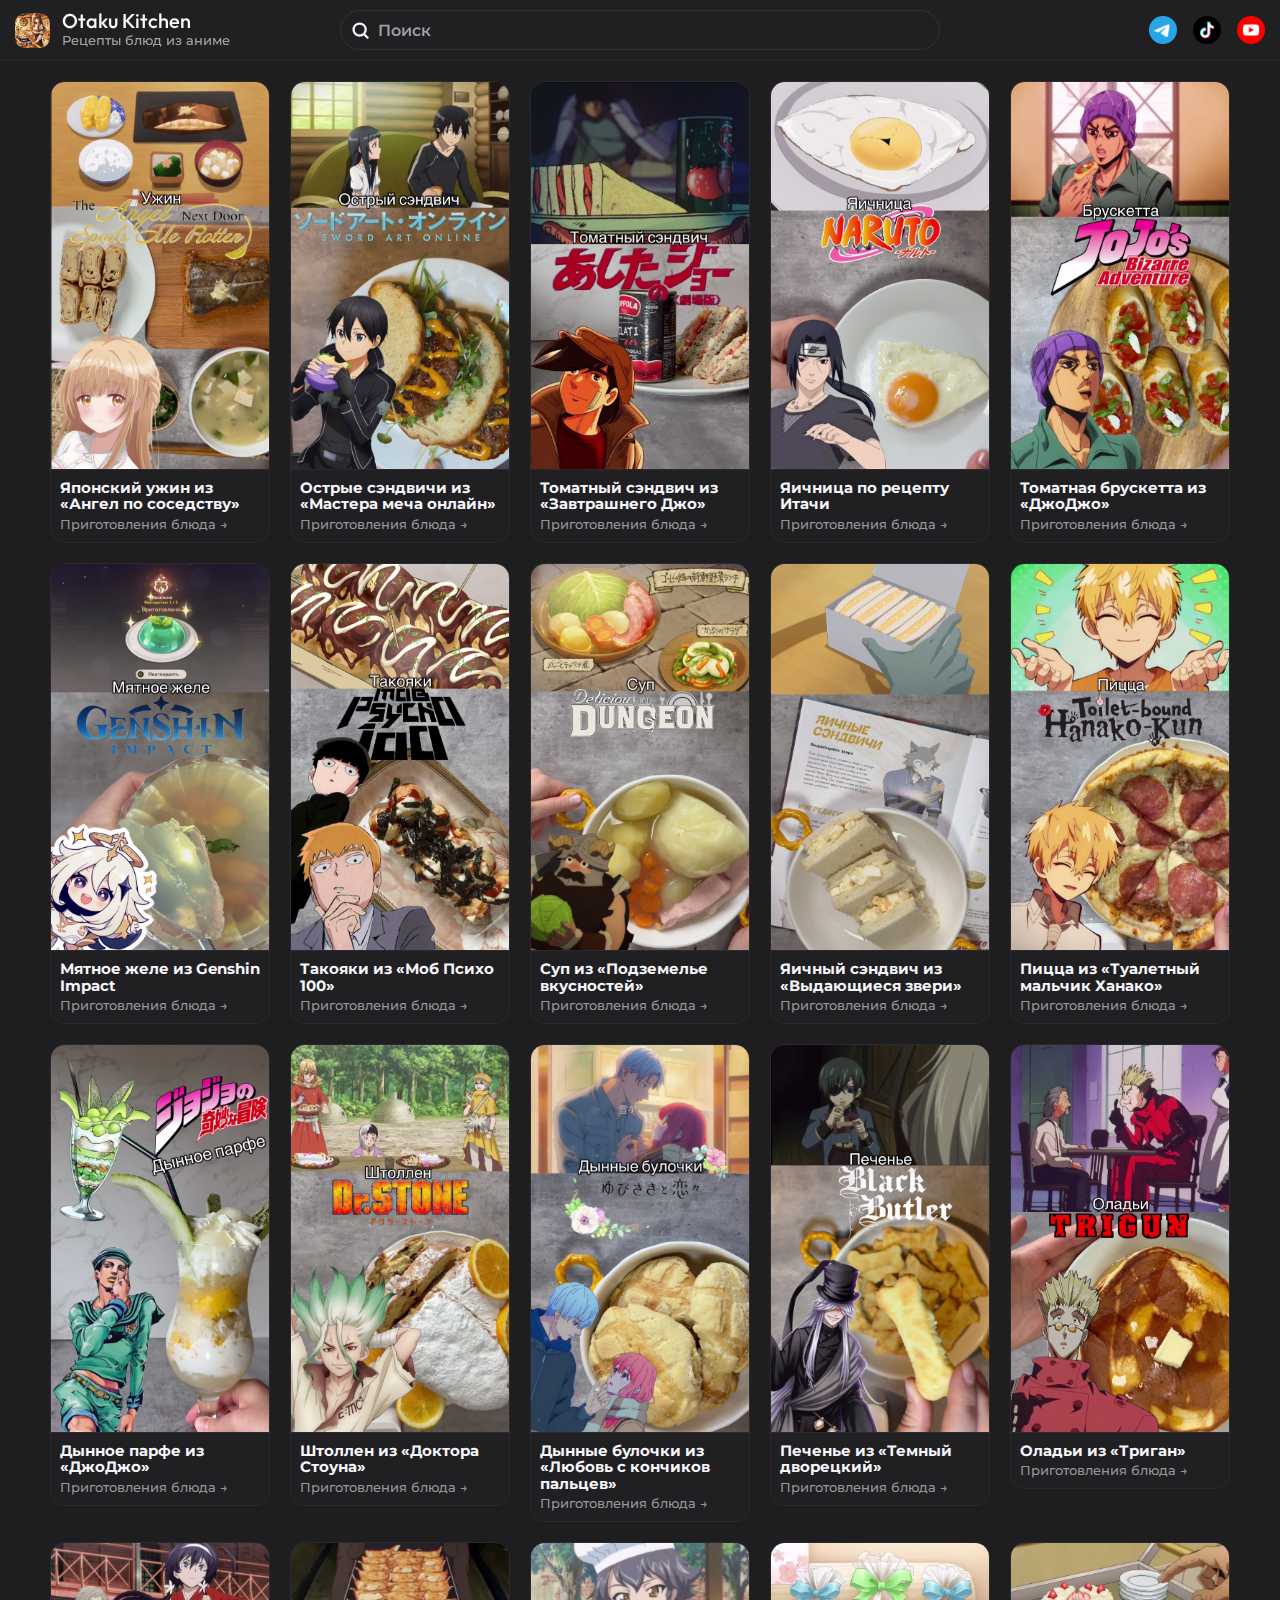
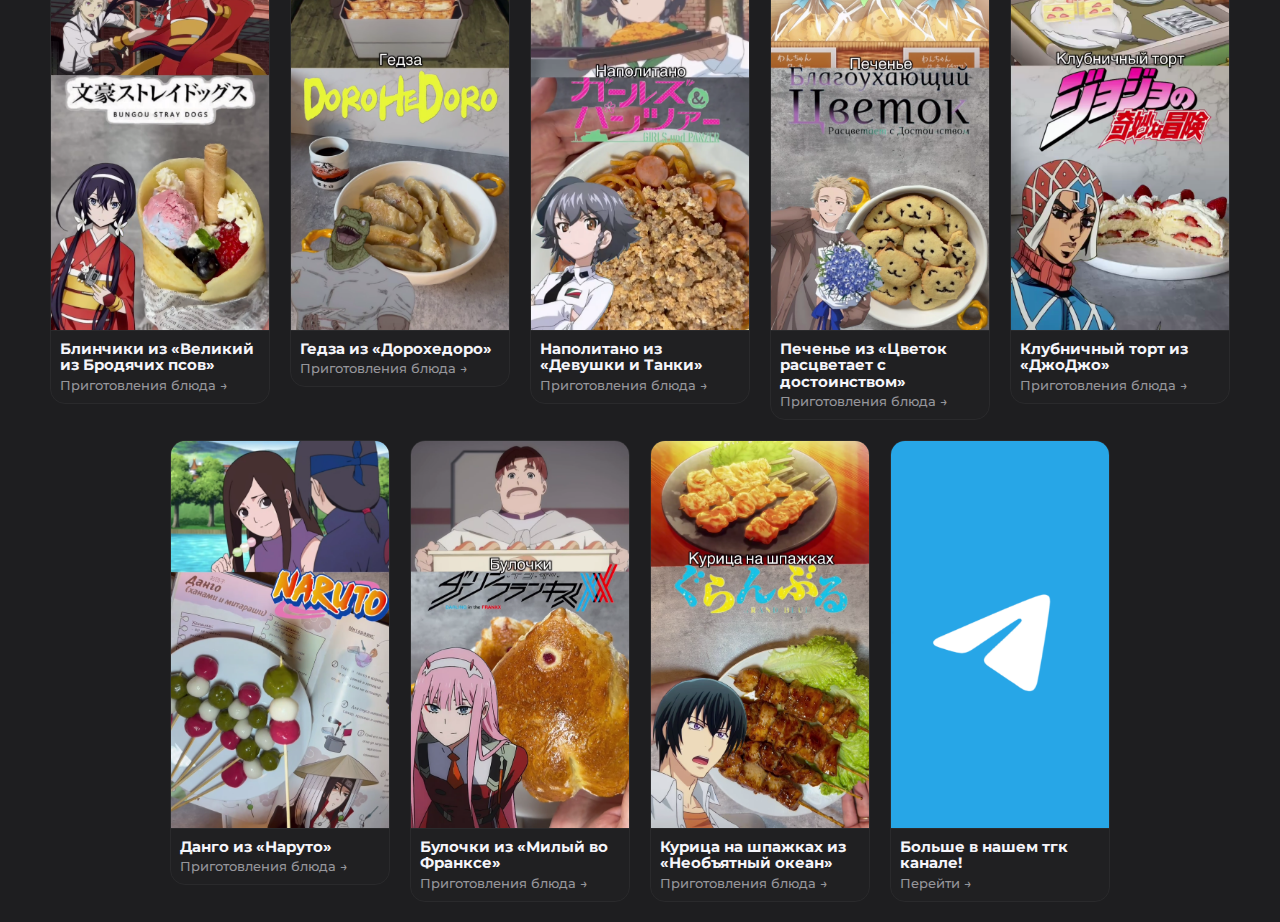
<file: index.html>
<!DOCTYPE html>
<html lang="ru">

<head>
    <meta charset="UTF-8">
    <meta name="viewport" content="width=device-width, initial-scale=1.0">
    <meta name="description" content="Otaku Kitchen - Сайт на котором готовят еду из аниме!">
    <title>Otaku Kitchen - Anime Cooking</title>
    <link rel="preconnect" href="https://fonts.googleapis.com">
    <link rel="preconnect" href="https://fonts.gstatic.com" crossorigin>
    <link href="https://fonts.googleapis.com/css2?family=Montserrat:wght@100..900&family=Outfit:wght@100..900&family=Raleway:wght@100..900&display=swap" rel="stylesheet">
    <link rel="stylesheet" href="assets/root.css">
    <link rel="stylesheet" href="assets/css/style.css">
    <link rel="stylesheet" href="assets/css/display.css">
</head>

<body>
    <div class="all">
        <header>
            <div class="block-top">
                <div class="left-container">
                    <a href="https://otomje.github.io/Otaku-Kitchen/" class="logo-container">
                        <img src="assets/img/logo-original.png" alt="logo" class="logo" draggable="false">
                        <div class="text-container">
                            <h1 class="name">Otaku Kitchen</h1>
                            <p class="description">Рецепты блюд из аниме</p>
                        </div>
                    </a>
                </div>
                <div class="center-container">
                    <div class="search-container">
                        <div class="search-icon">
                            <svg xmlns="http://www.w3.org/2000/svg" viewBox="0 0 150 150" width="150" height="150" class="icon" role="img">
                                <circle cx="68" cy="68" r="48" fill="none" stroke-width="18" stroke="currentColor" />
                                <rect height="55" width="18" y="88" x="86" rx="8" fill="currentColor" transform="rotate(-45 110 90)" />
                            </svg>
                        </div>
                        <input type="text" id="search-video" autocomplete="off" autocorrect="off" maxlength="200" enterkeyhint="search" placeholder="Поиск">
                    </div>
                </div>
                <div class="right-container">
                    <div class="link-container">
                        <a href="https://t.me/otakukitchen" target="_blank" class="link" title="Telegram @otakukitchen">
                            <img src="assets/img/telegram.png" alt="telegram-icon" draggable="false">
                        </a>
                        <a href="https://www.tiktok.com/@otakukitchen" target="_blank" class="link" title="TikTok @otakukitchen">
                            <img src="assets/img/tiktok.png" alt="tiktok-icon" draggable="false">
                        </a>
                        <a href="https://www.youtube.com/@otakukitchenanime" target="_blank" class="link" title="YouTube @otakukitchenanime">
                            <img src="assets/img/youtube.png" alt="youtube-icon" draggable="false">
                        </a>
                    </div>
                </div>
            </div>
        </header>
        <!-- <a href="https://t.me/otakukitchen/253" class="message" target="_blank">
            <div class="text-container">
                <h1>Нас уже 1000 в Telegram — и мы запускаем конкурс!</h1>
            </div>
        </a> -->
        <div class="block-video">

            <a href="https://t.me/otakukitchen/258" class="video" id="standart-video" tabindex="0">
                <img src="storage/video/11. Японский ужин из «Ангел по соседству»/img.png" class="icon" alt="video-icon" draggable="false">
                <div class="text-container">
                    <h1>Японский ужин из «Ангел по соседству»</h1>
                    <p>Приготовления блюда →</p>
                </div>
            </a>

            <a href="https://t.me/otakukitchen/257" class="video" id="standart-video" tabindex="0">
                <img src="storage/video/10. Острые сэндвичи из «Мастера меча онлайн»/img.png" class="icon" alt="video-icon" draggable="false">
                <div class="text-container">
                    <h1>Острые сэндвичи из «Мастера меча онлайн»</h1>
                    <p>Приготовления блюда →</p>
                </div>
            </a>

            <a href="https://t.me/otakukitchen/256" class="video" id="standart-video" tabindex="0">
                <img src="storage/video/9. Томатный сэндвич из «Завтрашнего Джо»/img.png" class="icon" alt="video-icon" draggable="false">
                <div class="text-container">
                    <h1>Томатный сэндвич из «Завтрашнего Джо»</h1>
                    <p>Приготовления блюда →</p>
                </div>
            </a>

            <a href="https://t.me/otakukitchen/251" class="video" id="standart-video" tabindex="0">
                <img src="storage/video/8. Яичница по рецепту Итачи/img.png" class="icon" alt="video-icon" draggable="false">
                <div class="text-container">
                    <h1>Яичница по рецепту Итачи</h1>
                    <p>Приготовления блюда →</p>
                </div>
            </a>

            <a href="https://t.me/otakukitchen/250" class="video" id="standart-video" tabindex="0">
                <img src="storage/video/7. Томатная брускетта из «ДжоДжо»/img.png" class="icon" alt="video-icon" draggable="false">
                <div class="text-container">
                    <h1>Томатная брускетта из «ДжоДжо»</h1>
                    <p>Приготовления блюда →</p>
                </div>
            </a>

            <a href="https://t.me/otakukitchen/249" class="video" id="standart-video" tabindex="0">
                <img src="storage/video/6. Мятное желе из Genshin Impact/img.png" class="icon" alt="video-icon" draggable="false">
                <div class="text-container">
                    <h1>Мятное желе из Genshin Impact</h1>
                    <p>Приготовления блюда →</p>
                </div>
            </a>

            <a href="https://t.me/otakukitchen/242" class="video" id="standart-video" tabindex="0">
                <img src="storage/video/5. Такояки из «Моб Психо 100»/img.png" class="icon" alt="video-icon" draggable="false">
                <div class="text-container">
                    <h1>Такояки из «Моб Психо 100»</h1>
                    <p>Приготовления блюда →</p>
                </div>
            </a>

            <a href="https://t.me/otakukitchen/241" class="video" id="standart-video" tabindex="0">
                <img src="storage/video/4. Cуп из «Подземелье вкусностей»/img.png" class="icon" alt="video-icon" draggable="false">
                <div class="text-container">
                    <h1>Cуп из «Подземелье вкусностей»</h1>
                    <p>Приготовления блюда →</p>
                </div>
            </a>

            <a href="https://t.me/otakukitchen/240" class="video" id="standart-video" tabindex="0">
                <img src="storage/video/3. Яичный сэндвич из «Выдающиеся звери»/img.png" class="icon" alt="video-icon" draggable="false">
                <div class="text-container">
                    <h1>Яичный сэндвич из «Выдающиеся звери»</h1>
                    <p>Приготовления блюда →</p>
                </div>
            </a>

            <a href="https://t.me/otakukitchen/236" class="video" id="standart-video" tabindex="0">
                <img src="storage/video/2. Пицца из «Туалетный мальчик Ханако»/img.png" class="icon" alt="video-icon" draggable="false">
                <div class="text-container">
                    <h1>Пицца из «Туалетный мальчик Ханако»</h1>
                    <p>Приготовления блюда →</p>
                </div>
            </a>

            <a href="https://t.me/otakukitchen/236" class="video" id="standart-video" tabindex="0">
                <img src="storage/video/1. Дынное парфе из «ДжоДжо»/img.png" class="icon" alt="video-icon" draggable="false">
                <div class="text-container">
                    <h1>Дынное парфе из «ДжоДжо»</h1>
                    <p>Приготовления блюда →</p>
                </div>
            </a>

            <a href="https://t.me/otakukitchen/234" class="video" id="standart-video" tabindex="0">
                <img src="storage/video/12._Штоллен из «Доктора Стоуна»/img.png" class="icon" alt="video-icon" draggable="false">
                <div class="text-container">
                    <h1>Штоллен из «Доктора Стоуна»</h1>
                    <p>Приготовления блюда →</p>
                </div>
            </a>

            <a href="https://t.me/otakukitchen/230" class="video" id="standart-video" tabindex="0">
                <img src="storage/video/13. Дынные булочки из «Любовь с кончиков пальцев»/img.png" class="icon" alt="video-icon" draggable="false">
                <div class="text-container">
                    <h1>Дынные булочки из «Любовь с кончиков пальцев»</h1>
                    <p>Приготовления блюда →</p>
                </div>
            </a>

            <a href="https://t.me/otakukitchen/229" class="video" id="standart-video" tabindex="0">
                <img src="storage/video/14. Печенье из «Темный дворецкий»/img.png" class="icon" alt="video-icon" draggable="false">
                <div class="text-container">
                    <h1>Печенье из «Темный дворецкий»</h1>
                    <p>Приготовления блюда →</p>
                </div>
            </a>

            <a href="https://t.me/otakukitchen/226" class="video" id="standart-video" tabindex="0">
                <img src="storage/video/15. Оладьи из «Триган»/img.png" class="icon" alt="video-icon" draggable="false">
                <div class="text-container">
                    <h1>Оладьи из «Триган»</h1>
                    <p>Приготовления блюда →</p>
                </div>
            </a>

            <a href="https://t.me/otakukitchen/225" class="video" id="standart-video" tabindex="0">
                <img src="storage/video/16. Блинчики из «Великий из Бродячих псов»/img.png" class="icon" alt="video-icon" draggable="false">
                <div class="text-container">
                    <h1>Блинчики из «Великий из Бродячих псов»</h1>
                    <p>Приготовления блюда →</p>
                </div>
            </a>

            <a href="https://t.me/otakukitchen/224" class="video" id="standart-video" tabindex="0">
                <img src="storage/video/17. Гедза из «Дорохедоро»/img.png" class="icon" alt="video-icon" draggable="false">
                <div class="text-container">
                    <h1>Гедза из «Дорохедоро»</h1>
                    <p>Приготовления блюда →</p>
                </div>
            </a>

            <a href="https://t.me/otakukitchen/223" class="video" id="standart-video" tabindex="0">
                <img src="storage/video/18. Наполитано из «Девушки и Танки»/img.png" class="icon" alt="video-icon" draggable="false">
                <div class="text-container">
                    <h1>Наполитано из «Девушки и Танки»</h1>
                    <p>Приготовления блюда →</p>
                </div>
            </a>

            <a href="https://t.me/otakukitchen/222" class="video" id="standart-video" tabindex="0">
                <img src="storage/video/19. Печенье из «Благоухающий цветок расцветает с достоинством»/img.png" class="icon" alt="video-icon" draggable="false">
                <div class="text-container">
                    <h1>Печенье из «Цветок расцветает с достоинством»</h1>
                    <p>Приготовления блюда →</p>
                </div>
            </a>

            <a href="https://t.me/otakukitchen/221" class="video" id="standart-video" tabindex="0">
                <img src="storage/video/20. Клубничный торт из «ДжоДжо»/img.png" class="icon" alt="video-icon" draggable="false">
                <div class="text-container">
                    <h1>Клубничный торт из «ДжоДжо»</h1>
                    <p>Приготовления блюда →</p>
                </div>
            </a>

            <a href="https://t.me/otakukitchen/220" class="video" id="standart-video" tabindex="0">
                <img src="storage/video/21. Данго из «Наруто»/img.png" class="icon" alt="video-icon" draggable="false">
                <div class="text-container">
                    <h1>Данго из «Наруто»</h1>
                    <p>Приготовления блюда →</p>
                </div>
            </a>

            <a href="https://t.me/otakukitchen/219" class="video" id="standart-video" tabindex="0">
                <img src="storage/video/22. Булочки из «Милый во Франксе»/img.png" class="icon" alt="video-icon" draggable="false">
                <div class="text-container">
                    <h1>Булочки из «Милый во Франксе»</h1>
                    <p>Приготовления блюда →</p>
                </div>
            </a>

            <a href="https://t.me/otakukitchen/214" class="video" id="standart-video" tabindex="0">
                <img src="storage/video/23. Курица на шпажках из «Необъятный океан»/img.png" class="icon" alt="video-icon" draggable="false">
                <div class="text-container">
                    <h1>Курица на шпажках из «Необъятный океан»</h1>
                    <p>Приготовления блюда →</p>
                </div>
            </a>

            <!-- Test <a href="#" class="video" id="new-video" tabindex="0">
                <img src="assets/img/layout.png" class="icon" alt="video-icon" draggable="false">
                <div class="text-container">
                    <h1>Названия</h1>
                    <p>Приготовления блюда →</p>
                </div>
            </div> -->

            <a href="https://t.me/otakukitchen" target="_blank" class="video" id="video-telegram" tabindex="0">
                <img src="assets/img/telegram-9.16.png" class="icon" alt="video-icon" draggable="false">
                <div class="text-container">
                    <h1>Больше в нашем тгк канале!</h1>
                    <p>Перейти →</p>
                </div>
            </a>
            <div class="none-video">
                <h1>Ничего не найдено по вашему запросу :C</h1>
                <a href="https://otomje.github.io/Otaku-Kitchen/" class="button">На главную</a>
            </div>
        </div>
        <footer>
            <div class="center-container">
                <div class="link-container">
                    <a href="https://t.me/otakukitchen" target="_blank" class="link" title="Telegram @otakukitchen">
                        <img src="assets/img/telegram.png" alt="telegram-icon" draggable="false">
                    </a>
                    <a href="https://www.tiktok.com/@otakukitchen" target="_blank" class="link" title="TikTok @otakukitchen">
                        <img src="assets/img/tiktok.png" alt="tiktok-icon" draggable="false">
                    </a>
                    <a href="https://www.youtube.com/@otakukitchenanime" target="_blank" class="link" title="YouTube @otakukitchenanime">
                        <img src="assets/img/youtube.png" alt="youtube-icon" draggable="false">
                    </a>
                </div>
            </div>
        </footer>
        <div class="button-up" id="button-up" tabindex="0">↑</div>
    </div>

    <script src="assets/js/code.js"></script>
</body>


</html>
</file>
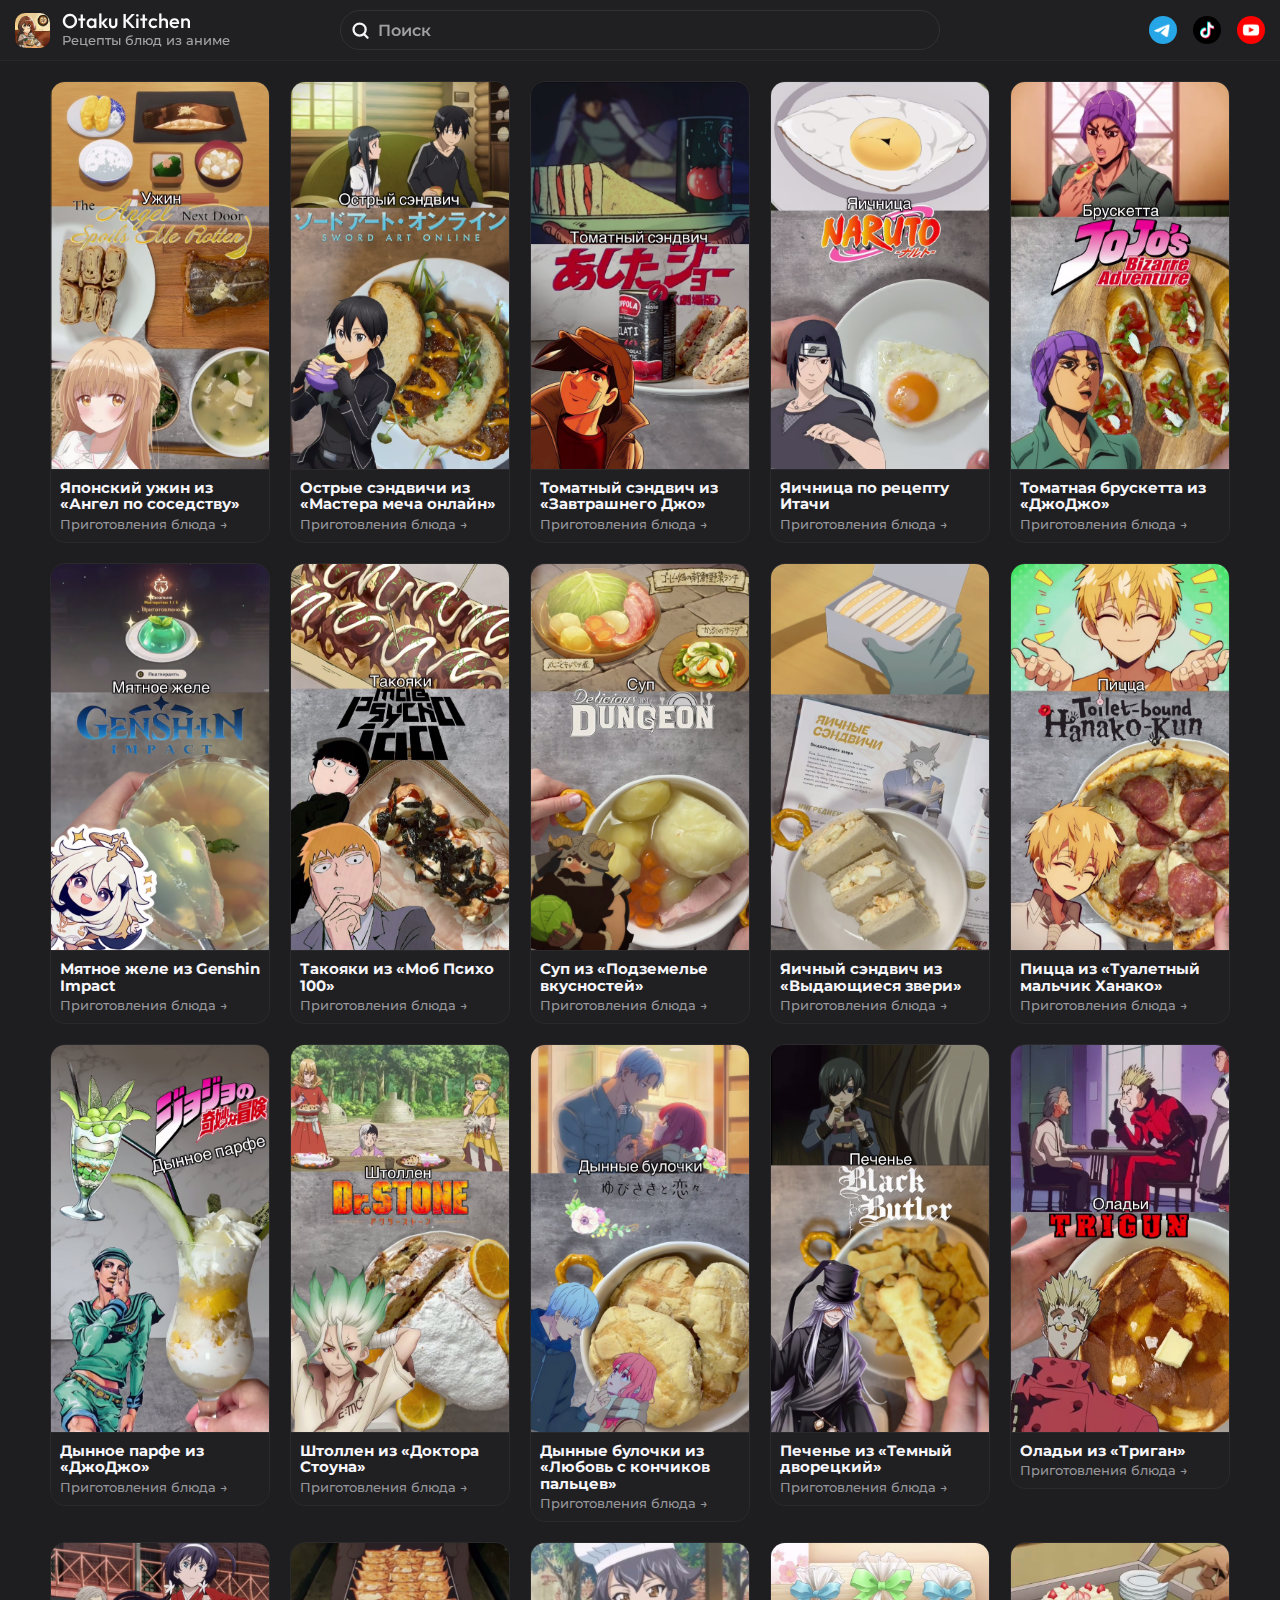
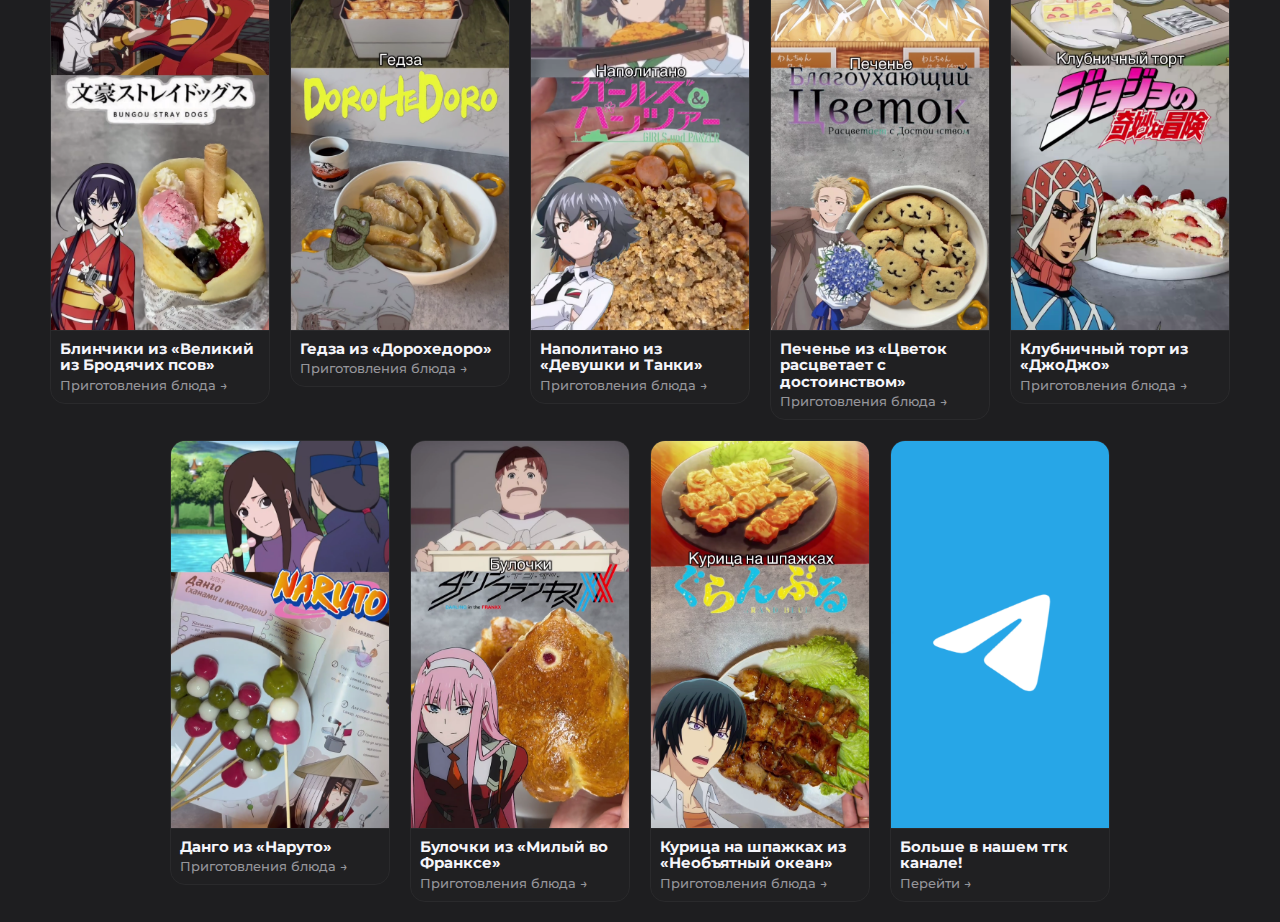
<file: Otaku Kitchen/index.html>
<!DOCTYPE html>
<html lang="ru">

<head>
    <meta charset="UTF-8">
    <meta name="viewport" content="width=device-width, initial-scale=1.0">
    <meta name="description" content="Otaku Kitchen - Сайт на котором готовят еду из аниме!">
    <title>Otaku Kitchen - Anime Cooking</title>
    <link rel="preconnect" href="https://fonts.googleapis.com">
    <link rel="preconnect" href="https://fonts.gstatic.com" crossorigin>
    <link href="https://fonts.googleapis.com/css2?family=Montserrat:wght@100..900&family=Outfit:wght@100..900&family=Raleway:wght@100..900&display=swap" rel="stylesheet">
    <link rel="stylesheet" href="assets/root.css">
    <link rel="stylesheet" href="assets/css/style.css">
    <link rel="stylesheet" href="assets/css/display.css">
</head>

<body>
    <div class="all">
        <header>
            <div class="block-top">
                <div class="left-container">
                    <a href="/" class="logo-container">
                        <img src="assets/img/logo-fun.png" alt="logo" class="logo" draggable="false">
                        <div class="text-container">
                            <h1 class="name">Otaku Kitchen</h1>
                            <p class="description">Рецепты блюд из аниме</p>
                        </div>
                    </a>
                </div>
                <div class="center-container">
                    <div class="search-container">
                        <div class="search-icon">
                            <svg xmlns="http://www.w3.org/2000/svg" viewBox="0 0 150 150" width="150" height="150" class="icon" role="img">
                                <circle cx="68" cy="68" r="48" fill="none" stroke-width="18" stroke="currentColor" />
                                <rect height="55" width="18" y="88" x="86" rx="8" fill="currentColor" transform="rotate(-45 110 90)" />
                            </svg>
                        </div>
                        <input type="text" id="search-video" autocomplete="off" autocorrect="off" maxlength="200" enterkeyhint="search" placeholder="Поиск">
                    </div>
                </div>
                <div class="right-container">
                    <div class="link-container">
                        <a href="https://t.me/otakukitchen" target="_blank" class="link" title="Telegram @otakukitchen">
                            <img src="assets/img/telegram.png" alt="telegram-icon" draggable="false">
                        </a>
                        <a href="https://www.tiktok.com/@otakukitchen" target="_blank" class="link" title="TikTok @otakukitchen">
                            <img src="assets/img/tiktok.png" alt="tiktok-icon" draggable="false">
                        </a>
                        <a href="https://www.youtube.com/@otakukitchenanime" target="_blank" class="link" title="YouTube @otakukitchenanime">
                            <img src="assets/img/youtube.png" alt="youtube-icon" draggable="false">
                        </a>
                    </div>
                </div>
            </div>
        </header>
        <!-- <a href="https://t.me/otakukitchen/253" class="message" target="_blank">
            <div class="text-container">
                <h1>Нас уже 1000 в Telegram — и мы запускаем конкурс!</h1>
            </div>
        </a> -->
        <div class="block-video">

            <a href="https://t.me/otakukitchen/258" class="video" id="standart-video" tabindex="0">
                <img src="storage/video/11. Японский ужин из «Ангел по соседству»/img.png" class="icon" alt="video-icon" draggable="false">
                <div class="text-container">
                    <h1>Японский ужин из «Ангел по соседству»</h1>
                    <p>Приготовления блюда →</p>
                </div>
            </a>

            <a href="https://t.me/otakukitchen/257" class="video" id="standart-video" tabindex="0">
                <img src="storage/video/10. Острые сэндвичи из «Мастера меча онлайн»/img.png" class="icon" alt="video-icon" draggable="false">
                <div class="text-container">
                    <h1>Острые сэндвичи из «Мастера меча онлайн»</h1>
                    <p>Приготовления блюда →</p>
                </div>
            </a>

            <a href="https://t.me/otakukitchen/256" class="video" id="standart-video" tabindex="0">
                <img src="storage/video/9. Томатный сэндвич из «Завтрашнего Джо»/img.png" class="icon" alt="video-icon" draggable="false">
                <div class="text-container">
                    <h1>Томатный сэндвич из «Завтрашнего Джо»</h1>
                    <p>Приготовления блюда →</p>
                </div>
            </a>

            <a href="https://t.me/otakukitchen/251" class="video" id="standart-video" tabindex="0">
                <img src="storage/video/8. Яичница по рецепту Итачи/img.png" class="icon" alt="video-icon" draggable="false">
                <div class="text-container">
                    <h1>Яичница по рецепту Итачи</h1>
                    <p>Приготовления блюда →</p>
                </div>
            </a>

            <a href="https://t.me/otakukitchen/250" class="video" id="standart-video" tabindex="0">
                <img src="storage/video/7. Томатная брускетта из «ДжоДжо»/img.png" class="icon" alt="video-icon" draggable="false">
                <div class="text-container">
                    <h1>Томатная брускетта из «ДжоДжо»</h1>
                    <p>Приготовления блюда →</p>
                </div>
            </a>

            <a href="https://t.me/otakukitchen/249" class="video" id="standart-video" tabindex="0">
                <img src="storage/video/6. Мятное желе из Genshin Impact/img.png" class="icon" alt="video-icon" draggable="false">
                <div class="text-container">
                    <h1>Мятное желе из Genshin Impact</h1>
                    <p>Приготовления блюда →</p>
                </div>
            </a>

            <a href="https://t.me/otakukitchen/242" class="video" id="standart-video" tabindex="0">
                <img src="storage/video/5. Такояки из «Моб Психо 100»/img.png" class="icon" alt="video-icon" draggable="false">
                <div class="text-container">
                    <h1>Такояки из «Моб Психо 100»</h1>
                    <p>Приготовления блюда →</p>
                </div>
            </a>

            <a href="https://t.me/otakukitchen/241" class="video" id="standart-video" tabindex="0">
                <img src="storage/video/4. Cуп из «Подземелье вкусностей»/img.png" class="icon" alt="video-icon" draggable="false">
                <div class="text-container">
                    <h1>Cуп из «Подземелье вкусностей»</h1>
                    <p>Приготовления блюда →</p>
                </div>
            </a>

            <a href="https://t.me/otakukitchen/240" class="video" id="standart-video" tabindex="0">
                <img src="storage/video/3. Яичный сэндвич из «Выдающиеся звери»/img.png" class="icon" alt="video-icon" draggable="false">
                <div class="text-container">
                    <h1>Яичный сэндвич из «Выдающиеся звери»</h1>
                    <p>Приготовления блюда →</p>
                </div>
            </a>

            <a href="https://t.me/otakukitchen/236" class="video" id="standart-video" tabindex="0">
                <img src="storage/video/2. Пицца из «Туалетный мальчик Ханако»/img.png" class="icon" alt="video-icon" draggable="false">
                <div class="text-container">
                    <h1>Пицца из «Туалетный мальчик Ханако»</h1>
                    <p>Приготовления блюда →</p>
                </div>
            </a>

            <a href="https://t.me/otakukitchen/236" class="video" id="standart-video" tabindex="0">
                <img src="storage/video/1. Дынное парфе из «ДжоДжо»/img.png" class="icon" alt="video-icon" draggable="false">
                <div class="text-container">
                    <h1>Дынное парфе из «ДжоДжо»</h1>
                    <p>Приготовления блюда →</p>
                </div>
            </a>

            <a href="https://t.me/otakukitchen/234" class="video" id="standart-video" tabindex="0">
                <img src="storage/video/12._Штоллен из «Доктора Стоуна»/img.png" class="icon" alt="video-icon" draggable="false">
                <div class="text-container">
                    <h1>Штоллен из «Доктора Стоуна»</h1>
                    <p>Приготовления блюда →</p>
                </div>
            </a>

            <a href="https://t.me/otakukitchen/230" class="video" id="standart-video" tabindex="0">
                <img src="storage/video/13. Дынные булочки из «Любовь с кончиков пальцев»/img.png" class="icon" alt="video-icon" draggable="false">
                <div class="text-container">
                    <h1>Дынные булочки из «Любовь с кончиков пальцев»</h1>
                    <p>Приготовления блюда →</p>
                </div>
            </a>

            <a href="https://t.me/otakukitchen/229" class="video" id="standart-video" tabindex="0">
                <img src="storage/video/14. Печенье из «Темный дворецкий»/img.png" class="icon" alt="video-icon" draggable="false">
                <div class="text-container">
                    <h1>Печенье из «Темный дворецкий»</h1>
                    <p>Приготовления блюда →</p>
                </div>
            </a>

            <a href="https://t.me/otakukitchen/226" class="video" id="standart-video" tabindex="0">
                <img src="storage/video/15. Оладьи из «Триган»/img.png" class="icon" alt="video-icon" draggable="false">
                <div class="text-container">
                    <h1>Оладьи из «Триган»</h1>
                    <p>Приготовления блюда →</p>
                </div>
            </a>

            <a href="https://t.me/otakukitchen/225" class="video" id="standart-video" tabindex="0">
                <img src="storage/video/16. Блинчики из «Великий из Бродячих псов»/img.png" class="icon" alt="video-icon" draggable="false">
                <div class="text-container">
                    <h1>Блинчики из «Великий из Бродячих псов»</h1>
                    <p>Приготовления блюда →</p>
                </div>
            </a>

            <a href="https://t.me/otakukitchen/224" class="video" id="standart-video" tabindex="0">
                <img src="storage/video/17. Гедза из «Дорохедоро»/img.png" class="icon" alt="video-icon" draggable="false">
                <div class="text-container">
                    <h1>Гедза из «Дорохедоро»</h1>
                    <p>Приготовления блюда →</p>
                </div>
            </a>

            <a href="https://t.me/otakukitchen/223" class="video" id="standart-video" tabindex="0">
                <img src="storage/video/18. Наполитано из «Девушки и Танки»/img.png" class="icon" alt="video-icon" draggable="false">
                <div class="text-container">
                    <h1>Наполитано из «Девушки и Танки»</h1>
                    <p>Приготовления блюда →</p>
                </div>
            </a>

            <a href="https://t.me/otakukitchen/222" class="video" id="standart-video" tabindex="0">
                <img src="storage/video/19. Печенье из «Благоухающий цветок расцветает с достоинством»/img.png" class="icon" alt="video-icon" draggable="false">
                <div class="text-container">
                    <h1>Печенье из «Цветок расцветает с достоинством»</h1>
                    <p>Приготовления блюда →</p>
                </div>
            </a>

            <a href="https://t.me/otakukitchen/221" class="video" id="standart-video" tabindex="0">
                <img src="storage/video/20. Клубничный торт из «ДжоДжо»/img.png" class="icon" alt="video-icon" draggable="false">
                <div class="text-container">
                    <h1>Клубничный торт из «ДжоДжо»</h1>
                    <p>Приготовления блюда →</p>
                </div>
            </a>

            <a href="https://t.me/otakukitchen/220" class="video" id="standart-video" tabindex="0">
                <img src="storage/video/21. Данго из «Наруто»/img.png" class="icon" alt="video-icon" draggable="false">
                <div class="text-container">
                    <h1>Данго из «Наруто»</h1>
                    <p>Приготовления блюда →</p>
                </div>
            </a>

            <a href="https://t.me/otakukitchen/219" class="video" id="standart-video" tabindex="0">
                <img src="storage/video/22. Булочки из «Милый во Франксе»/img.png" class="icon" alt="video-icon" draggable="false">
                <div class="text-container">
                    <h1>Булочки из «Милый во Франксе»</h1>
                    <p>Приготовления блюда →</p>
                </div>
            </a>

            <a href="https://t.me/otakukitchen/214" class="video" id="standart-video" tabindex="0">
                <img src="storage/video/23. Курица на шпажках из «Необъятный океан»/img.png" class="icon" alt="video-icon" draggable="false">
                <div class="text-container">
                    <h1>Курица на шпажках из «Необъятный океан»</h1>
                    <p>Приготовления блюда →</p>
                </div>
            </a>

            <!-- Test <a href="#" class="video" id="new-video" tabindex="0">
                <img src="assets/img/layout.png" class="icon" alt="video-icon" draggable="false">
                <div class="text-container">
                    <h1>Названия</h1>
                    <p>Приготовления блюда →</p>
                </div>
            </div> -->

            <a href="https://t.me/otakukitchen" target="_blank" class="video" id="video-telegram" tabindex="0">
                <img src="assets/img/telegram-9.16.png" class="icon" alt="video-icon" draggable="false">
                <div class="text-container">
                    <h1>Больше в нашем тгк канале!</h1>
                    <p>Перейти →</p>
                </div>
            </a>
            <div class="none-video">
                <h1>Ничего не найдено по вашему запросу :C</h1>
                <a href="/" class="button">На главную</a>
            </div>
        </div>
        <footer>
            <div class="center-container">
                <div class="link-container">
                    <a href="https://t.me/otakukitchen" target="_blank" class="link" title="Telegram @otakukitchen">
                        <img src="assets/img/telegram.png" alt="telegram-icon" draggable="false">
                    </a>
                    <a href="https://www.tiktok.com/@otakukitchen" target="_blank" class="link" title="TikTok @otakukitchen">
                        <img src="assets/img/tiktok.png" alt="tiktok-icon" draggable="false">
                    </a>
                    <a href="https://www.youtube.com/@otakukitchenanime" target="_blank" class="link" title="YouTube @otakukitchenanime">
                        <img src="assets/img/youtube.png" alt="youtube-icon" draggable="false">
                    </a>
                </div>
            </div>
        </footer>
        <div class="button-up" id="button-up" tabindex="0">↑</div>
    </div>

    <script src="assets/js/code.js"></script>
</body>

</html>
</file>
<file: assets/root.css>
:root {
    /* Sait */
    --background: rgb(30, 30, 32);
    --header: rgba(32, 32, 34, .9);
    --header-border: rgb(40, 40, 42);
    --logo-text: rgb(250, 250, 250);
    --search-container: rgb(32, 32, 34);
    --search-container-hover-focus: rgb(30, 30, 32);
    --search-container-border: rgb(50, 50, 52);
    --search-container-border-focus: rgb(60, 60, 62);
    --search-input-text: rgb(245, 245, 250);
    --search-input-placeholder: rgb(160, 160, 165);
    --search-icon: rgb(245, 245, 250);
    --message: rgb(32, 32, 34);
    --message-border: rgb(40, 40, 42);
    --message-hover-active: rgb(34, 34, 36);
    --message-text-h1: rgb(245, 245, 250);
    --message-text-p: rgb(180, 180, 185);
    --video: rgb(32, 32, 34);
    --video-hover: rgb(36, 36, 38);
    --video-border: rgb(42, 42, 44);
    --video-border-hover: rgb(52, 52, 54);
    --video-shadow: rgb(10, 10, 12);
    --video-text-h1: rgb(245, 245, 250);
    --video-text-p: rgb(150, 150, 155);
    --none-video: rgb(80, 75, 60);
    --none-video-hover-active: rgb(85, 80, 65);
    --none-video-text: rgb(245, 245, 250);
    --footer: transparent;
    --button-footer: rgb(40, 40, 42);
    --button-footer-hover: rgb(44, 44, 46);
    --button-footer-active: rgb(48, 48, 50);
    --button-footer-text: rgb(245, 245, 250);
    /* More */
    --none: transparent;
    --max-radius: 9999px;
}
</file>
<file: assets/css/style.css>
html,
body {
    margin: 0;
    padding: 0;
}

* {
    box-sizing: border-box;
}

a {
    text-decoration: none;
}

img {
    user-select: none;
}

body {
    height: 100dvh;
    background: var(--background);
    -webkit-tap-highlight-color: var(--none);
}

.hidden {
    display: none !important;
}

.all {
    height: 100%;
    width: 100%;
    display: flex;
    flex-direction: column;
}

header {
    top: 0;
    flex-shrink: 0;
    backdrop-filter: blur(50px);
    border-bottom: 1px solid var(--header-border);
    display: flex;
    position: sticky;
    overflow: hidden;
    flex-direction: column;
    background: var(--header);
}

header .block-top {
    height: 60px;
    width: 100%;
    gap: 15px;
    padding: 0 15px;
    display: flex;
    align-items: center;
    justify-content: space-between;
    transition: all 80ms linear;
}

.block-top .left-container,
.block-top .center-container,
.block-top .right-container {
    height: 100%;
    display: flex;
    align-items: center;
}

.block-top .left-container {
    flex-shrink: 0;
}

.logo-container {
    height: 100%;
    width: 215px;
    gap: 12px;
    height: 100%;
    flex-shrink: 0;
    display: flex;
    user-select: none;
    align-items: center;
}

.logo {
    height: 35px;
    width: 35px;
    border-radius: 10px;
}

.logo-container .text-container {
    height: 100%;
    gap: 5px;
    display: flex;
    flex-direction: column;
    justify-content: center;
    align-items: flex-start;
    color: var(--logo-text);
}

.text-container .name {
    margin: 0;
    line-height: 0.8;
    font-size: 20px;
    font-weight: 500;
    font-family: 'Outfit';
}

.text-container .description {
    margin: 0;
    opacity: .6;
    line-height: 1;
    font-size: 13px;
    font-weight: 500;
    font-family: 'Montserrat';
}

.block-top .center-container {
    width: 600px;
    min-width: 72px;
}

.search-container {
    height: 40px;
    width: 100%;
    gap: 8px;
    padding: 0 10px;
    border-radius: var(--max-radius);
    border: 1px solid var(--search-container-border);
    cursor: text;
    display: flex;
    align-items: center;
    justify-content: center;
    transition: all 100ms linear;
    background: var(--search-container);
}

.search-container input {
    height: 100%;
    width: 100%;
    font-size: 16px;
    font-weight: 600;
    border: 0;
    padding: 0;
    outline: none;
    appearance: none;
    font-family: 'Montserrat';
    color: var(--search-input-text);
    background: var(--none);
}

.search-container .search-icon {
    height: 100%;
    flex-shrink: 0;
    cursor: pointer;
    display: flex;
    align-items: center;
}

.search-icon .icon {
    height: 19px;
    width: 19px;
    color: var(--search-icon);
}

.search-container input::placeholder {
    user-select: none;
    color: var(--search-input-placeholder);
}

.search-container:hover {
    background: var(--search-container-hover-focus);
}

.search-container:focus-within {
    border: 1px solid var(--search-container-border-focus);
    background: var(--search-container-hover-focus);
}

.block-top .right-container {
    flex-shrink: 0;
}

.link-container {
    height: 100%;
    width: 215px;
    gap: 16px;
    display: flex;
    align-items: center;
    justify-content: flex-end;
    transition: all 80ms linear;
}

.link-container .link {
    display: flex;
    border-radius: var(--max-radius);
}

.link-container .link:hover {
    margin-bottom: 1px;
}

.link img {
    height: 28px;
    width: 28px;
    border-radius: var(--max-radius);
}

.message {
    width: 100%;
    padding: 12px;
    border-bottom: 1px solid var(--message-border);
    display: flex;
    align-items: center;
    justify-content: center;
    background: var(--message);
    transition: all 80ms linear;
}

.message .text-container {
    display: flex;
    text-align: center;
    align-items: center;
    flex-direction: column;
    font-family: 'Montserrat';
}

.message h1 {
    margin: 0;
    line-height: 1.1;
    font-size: 15px;
    font-weight: 600;
    color: var(--message-text-h1);
}

.message p {
    margin: 0;
    line-height: 1;
    font-size: 16px;
    font-weight: 600;
    color: var(--message-text-p);
}

.message:active,
.message:hover {
    background: var(--message-hover-active);
}

.block-video {
    flex: 1;
    padding: 20px;
    gap: 20px;
    display: flex;
    flex-wrap: wrap;
    align-items: flex-start;
    justify-content: center;
    transition: all 80ms linear;
}


.video {
    width: 220px;
    border-radius: 15px;
    border: 1px solid var(--video-border);
    cursor: pointer;
    display: flex;
    flex-direction: column;
    transition: all 80ms linear;
    background: var(--video);
}

.video img {
    width: 100%;
    aspect-ratio: 9 / 16;
    border-bottom: 1px solid var(--video-border);
    border-radius: 14px 14px 0 0;
}

.video .text-container {
    gap: 3px;
    padding: 10px 9px;
    font-weight: 500;
    display: flex;
    user-select: none;
    align-items: flex-start;
    flex-direction: column;
    font-family: 'Montserrat';
}

.video h1 {
    margin: 0;
    font-size: 15px;
    line-height: 1.1;
    color: var(--video-text-h1);
}

.video p {
    margin: 0;
    font-size: 13px;
    overflow: hidden;
    text-wrap: nowrap;
    text-overflow: ellipsis;
    color: var(--video-text-p);
}

.video:hover {
    box-shadow: 0px 0px 10px 0px var(--video-shadow);
    border: 1px solid var(--video-border-hover);
    background: var(--video-hover);
}

.none-video {
    gap: 15px;
    padding: 15px;
    display: none;
    text-align: center;
    align-items: center;
    justify-content: center;
    flex-direction: column;
    font-family: 'Montserrat';
}

.none-video h1 {
    margin: 0;
    font-size: 18px;
    font-weight: 600;
    color: var(--none-video-text);
}

.none-video .button {
    padding: 8px 12px;
    font-size: 14px;
    font-weight: 600;
    border-radius: 10px;
    user-select: none;
    color: var(--none-video-text);
    background: var(--none-video);
}

.none-video.active {
    display: flex;
}

.none-video .button:hover,
.none-video .button:active {
    background: var(--none-video-hover-active);
}

footer {
    gap: 10px;
    padding: 0 10px;
    flex-shrink: 0;
    display: flex;
    overflow: hidden;
    align-items: center;
    justify-content: center;
    background: var(--footer);
}

footer .center-container {
    height: 54px;
    display: none;
    align-items: center;
}

.button-up,
.button-info {
    height: 40px;
    width: 40px;
    bottom: 15px;
    font-size: 20px;
    font-weight: 500;
    border-radius: var(--max-radius);
    cursor: pointer;
    display: flex;
    position: fixed;
    user-select: none;
    align-items: center;
    justify-content: center;
    font-family: 'Outfit';
    color: var(--button-footer-text);
    background: var(--button-footer);
}

.button-up {
    right: 15px;
    display: none;
}

.button-info {
    left: 15px;
}

.button-up.active {
    display: flex;
}

.button-up:hover,
.button-info:hover {
    background: var(--button-footer-hover);
}

.button-up:active,
.button-info:active {
    background: var(--button-footer-active);
}
</file>
<file: assets/css/display.css>
@media (max-width: 1050px) {

    .logo-container,
    .link-container {
        width: auto;
    }
}

@media (max-width: 520px) {
    .link-container {
        gap: 8px;
    }
}

@media (max-width: 480px) {
    .text-container .description {
        display: none;
    }
}

@media (max-width: 440px) {
    header .block-top {
        padding: 0 10px;
    }

    .logo-container {
        gap: 8px;
    }
}

@media (max-width: 454px) {
    header .block-top {
        padding: 0 15px;
    }

    .block-top .right-container {
        display: none;
    }

    footer .center-container {
        display: flex;
    }

    .link-container {
        gap: 25px;
        align-items: flex-start;
    }

    .link img {
        height: 34px;
        width: 34px;
    }
}

@media (max-width: 320px) {
    header .block-top {
        gap: 10px;
    }

    .logo-container .text-container {
        display: none;
    }

    .link-container {
        gap: 15px;
    }
}

@media (max-width: 280px) {
    .block-video {
        padding: 20px 0;
    }
}


@media (max-width: 260px) {
    html {
        background: var(--background);
    }

    body {
        display: none;
    }
}
</file>
<file: Otaku Kitchen/assets/root.css>
:root {
    /* Sait */
    --background: rgb(30, 30, 32);
    --header: rgba(32, 32, 34, .9);
    --header-border: rgb(40, 40, 42);
    --logo-text: rgb(250, 250, 250);
    --search-container: rgb(32, 32, 34);
    --search-container-hover-focus: rgb(30, 30, 32);
    --search-container-border: rgb(50, 50, 52);
    --search-container-border-focus: rgb(60, 60, 62);
    --search-input-text: rgb(245, 245, 250);
    --search-input-placeholder: rgb(160, 160, 165);
    --search-icon: rgb(245, 245, 250);
    --message: rgb(32, 32, 34);
    --message-border: rgb(40, 40, 42);
    --message-hover-active: rgb(34, 34, 36);
    --message-text-h1: rgb(245, 245, 250);
    --message-text-p: rgb(180, 180, 185);
    --video: rgb(32, 32, 34);
    --video-hover: rgb(36, 36, 38);
    --video-border: rgb(42, 42, 44);
    --video-border-hover: rgb(52, 52, 54);
    --video-shadow: rgb(10, 10, 12);
    --video-text-h1: rgb(245, 245, 250);
    --video-text-p: rgb(150, 150, 155);
    --none-video: rgb(80, 75, 60);
    --none-video-hover-active: rgb(85, 80, 65);
    --none-video-text: rgb(245, 245, 250);
    --footer: transparent;
    --button-footer: rgb(40, 40, 42);
    --button-footer-hover: rgb(44, 44, 46);
    --button-footer-active: rgb(48, 48, 50);
    --button-footer-text: rgb(245, 245, 250);
    /* More */
    --none: transparent;
    --max-radius: 9999px;
}
</file>
<file: Otaku Kitchen/assets/css/style.css>
html,
body {
    margin: 0;
    padding: 0;
}

* {
    box-sizing: border-box;
}

a {
    text-decoration: none;
}

img {
    user-select: none;
}

body {
    height: 100dvh;
    background: var(--background);
    -webkit-tap-highlight-color: var(--none);
}

.hidden {
    display: none !important;
}

.all {
    height: 100%;
    width: 100%;
    display: flex;
    flex-direction: column;
}

header {
    top: 0;
    flex-shrink: 0;
    backdrop-filter: blur(50px);
    border-bottom: 1px solid var(--header-border);
    display: flex;
    position: sticky;
    overflow: hidden;
    flex-direction: column;
    background: var(--header);
}

header .block-top {
    height: 60px;
    width: 100%;
    gap: 15px;
    padding: 0 15px;
    display: flex;
    align-items: center;
    justify-content: space-between;
    transition: all 80ms linear;
}

.block-top .left-container,
.block-top .center-container,
.block-top .right-container {
    height: 100%;
    display: flex;
    align-items: center;
}

.block-top .left-container {
    flex-shrink: 0;
}

.logo-container {
    height: 100%;
    width: 215px;
    gap: 12px;
    height: 100%;
    flex-shrink: 0;
    display: flex;
    user-select: none;
    align-items: center;
}

.logo {
    height: 35px;
    width: 35px;
    border-radius: 10px;
}

.logo-container .text-container {
    height: 100%;
    gap: 5px;
    display: flex;
    flex-direction: column;
    justify-content: center;
    align-items: flex-start;
    color: var(--logo-text);
}

.text-container .name {
    margin: 0;
    line-height: 0.8;
    font-size: 20px;
    font-weight: 500;
    font-family: 'Outfit';
}

.text-container .description {
    margin: 0;
    opacity: .6;
    line-height: 1;
    font-size: 13px;
    font-weight: 500;
    font-family: 'Montserrat';
}

.block-top .center-container {
    width: 600px;
    min-width: 72px;
}

.search-container {
    height: 40px;
    width: 100%;
    gap: 8px;
    padding: 0 10px;
    border-radius: var(--max-radius);
    border: 1px solid var(--search-container-border);
    cursor: text;
    display: flex;
    align-items: center;
    justify-content: center;
    transition: all 100ms linear;
    background: var(--search-container);
}

.search-container input {
    height: 100%;
    width: 100%;
    font-size: 16px;
    font-weight: 600;
    border: 0;
    padding: 0;
    outline: none;
    appearance: none;
    font-family: 'Montserrat';
    color: var(--search-input-text);
    background: var(--none);
}

.search-container .search-icon {
    height: 100%;
    flex-shrink: 0;
    cursor: pointer;
    display: flex;
    align-items: center;
}

.search-icon .icon {
    height: 19px;
    width: 19px;
    color: var(--search-icon);
}

.search-container input::placeholder {
    user-select: none;
    color: var(--search-input-placeholder);
}

.search-container:hover {
    background: var(--search-container-hover-focus);
}

.search-container:focus-within {
    border: 1px solid var(--search-container-border-focus);
    background: var(--search-container-hover-focus);
}

.block-top .right-container {
    flex-shrink: 0;
}

.link-container {
    height: 100%;
    width: 215px;
    gap: 16px;
    display: flex;
    align-items: center;
    justify-content: flex-end;
    transition: all 80ms linear;
}

.link-container .link {
    display: flex;
    border-radius: var(--max-radius);
}

.link-container .link:hover {
    margin-bottom: 1px;
}

.link img {
    height: 28px;
    width: 28px;
    border-radius: var(--max-radius);
}

.message {
    width: 100%;
    padding: 12px;
    border-bottom: 1px solid var(--message-border);
    display: flex;
    align-items: center;
    justify-content: center;
    background: var(--message);
    transition: all 80ms linear;
}

.message .text-container {
    display: flex;
    text-align: center;
    align-items: center;
    flex-direction: column;
    font-family: 'Montserrat';
}

.message h1 {
    margin: 0;
    line-height: 1.1;
    font-size: 15px;
    font-weight: 600;
    color: var(--message-text-h1);
}

.message p {
    margin: 0;
    line-height: 1;
    font-size: 16px;
    font-weight: 600;
    color: var(--message-text-p);
}

.message:active,
.message:hover {
    background: var(--message-hover-active);
}

.block-video {
    flex: 1;
    padding: 20px;
    gap: 20px;
    display: flex;
    flex-wrap: wrap;
    align-items: flex-start;
    justify-content: center;
    transition: all 80ms linear;
}


.video {
    width: 220px;
    border-radius: 15px;
    border: 1px solid var(--video-border);
    cursor: pointer;
    display: flex;
    flex-direction: column;
    transition: all 80ms linear;
    background: var(--video);
}

.video img {
    width: 100%;
    aspect-ratio: 9 / 16;
    border-bottom: 1px solid var(--video-border);
    border-radius: 14px 14px 0 0;
}

.video .text-container {
    gap: 3px;
    padding: 10px 9px;
    font-weight: 500;
    display: flex;
    user-select: none;
    align-items: flex-start;
    flex-direction: column;
    font-family: 'Montserrat';
}

.video h1 {
    margin: 0;
    font-size: 15px;
    line-height: 1.1;
    color: var(--video-text-h1);
}

.video p {
    margin: 0;
    font-size: 13px;
    overflow: hidden;
    text-wrap: nowrap;
    text-overflow: ellipsis;
    color: var(--video-text-p);
}

.video:hover {
    box-shadow: 0px 0px 10px 0px var(--video-shadow);
    border: 1px solid var(--video-border-hover);
    background: var(--video-hover);
}

.none-video {
    gap: 15px;
    padding: 15px;
    display: none;
    text-align: center;
    align-items: center;
    justify-content: center;
    flex-direction: column;
    font-family: 'Montserrat';
}

.none-video h1 {
    margin: 0;
    font-size: 18px;
    font-weight: 600;
    color: var(--none-video-text);
}

.none-video .button {
    padding: 8px 12px;
    font-size: 14px;
    font-weight: 600;
    border-radius: 10px;
    user-select: none;
    color: var(--none-video-text);
    background: var(--none-video);
}

.none-video.active {
    display: flex;
}

.none-video .button:hover,
.none-video .button:active {
    background: var(--none-video-hover-active);
}

footer {
    gap: 10px;
    padding: 0 10px;
    flex-shrink: 0;
    display: flex;
    overflow: hidden;
    align-items: center;
    justify-content: center;
    background: var(--footer);
}

footer .center-container {
    height: 54px;
    display: none;
    align-items: center;
}

.button-up,
.button-info {
    height: 40px;
    width: 40px;
    bottom: 15px;
    font-size: 20px;
    font-weight: 500;
    border-radius: var(--max-radius);
    cursor: pointer;
    display: flex;
    position: fixed;
    user-select: none;
    align-items: center;
    justify-content: center;
    font-family: 'Outfit';
    color: var(--button-footer-text);
    background: var(--button-footer);
}

.button-up {
    right: 15px;
    display: none;
}

.button-info {
    left: 15px;
}

.button-up.active {
    display: flex;
}

.button-up:hover,
.button-info:hover {
    background: var(--button-footer-hover);
}

.button-up:active,
.button-info:active {
    background: var(--button-footer-active);
}
</file>
<file: Otaku Kitchen/assets/css/display.css>
@media (max-width: 1050px) {

    .logo-container,
    .link-container {
        width: auto;
    }
}

@media (max-width: 520px) {
    .link-container {
        gap: 8px;
    }
}

@media (max-width: 480px) {
    .text-container .description {
        display: none;
    }
}

@media (max-width: 440px) {
    header .block-top {
        padding: 0 10px;
    }

    .logo-container {
        gap: 8px;
    }
}

@media (max-width: 454px) {
    header .block-top {
        padding: 0 15px;
    }

    .block-top .right-container {
        display: none;
    }

    footer .center-container {
        display: flex;
    }

    .link-container {
        gap: 25px;
        align-items: flex-start;
    }

    .link img {
        height: 34px;
        width: 34px;
    }
}

@media (max-width: 320px) {
    header .block-top {
        gap: 10px;
    }

    .logo-container .text-container {
        display: none;
    }

    .link-container {
        gap: 15px;
    }
}

@media (max-width: 280px) {
    .block-video {
        padding: 20px 0;
    }
}


@media (max-width: 260px) {
    html {
        background: var(--background);
    }

    body {
        display: none;
    }
}
</file>
